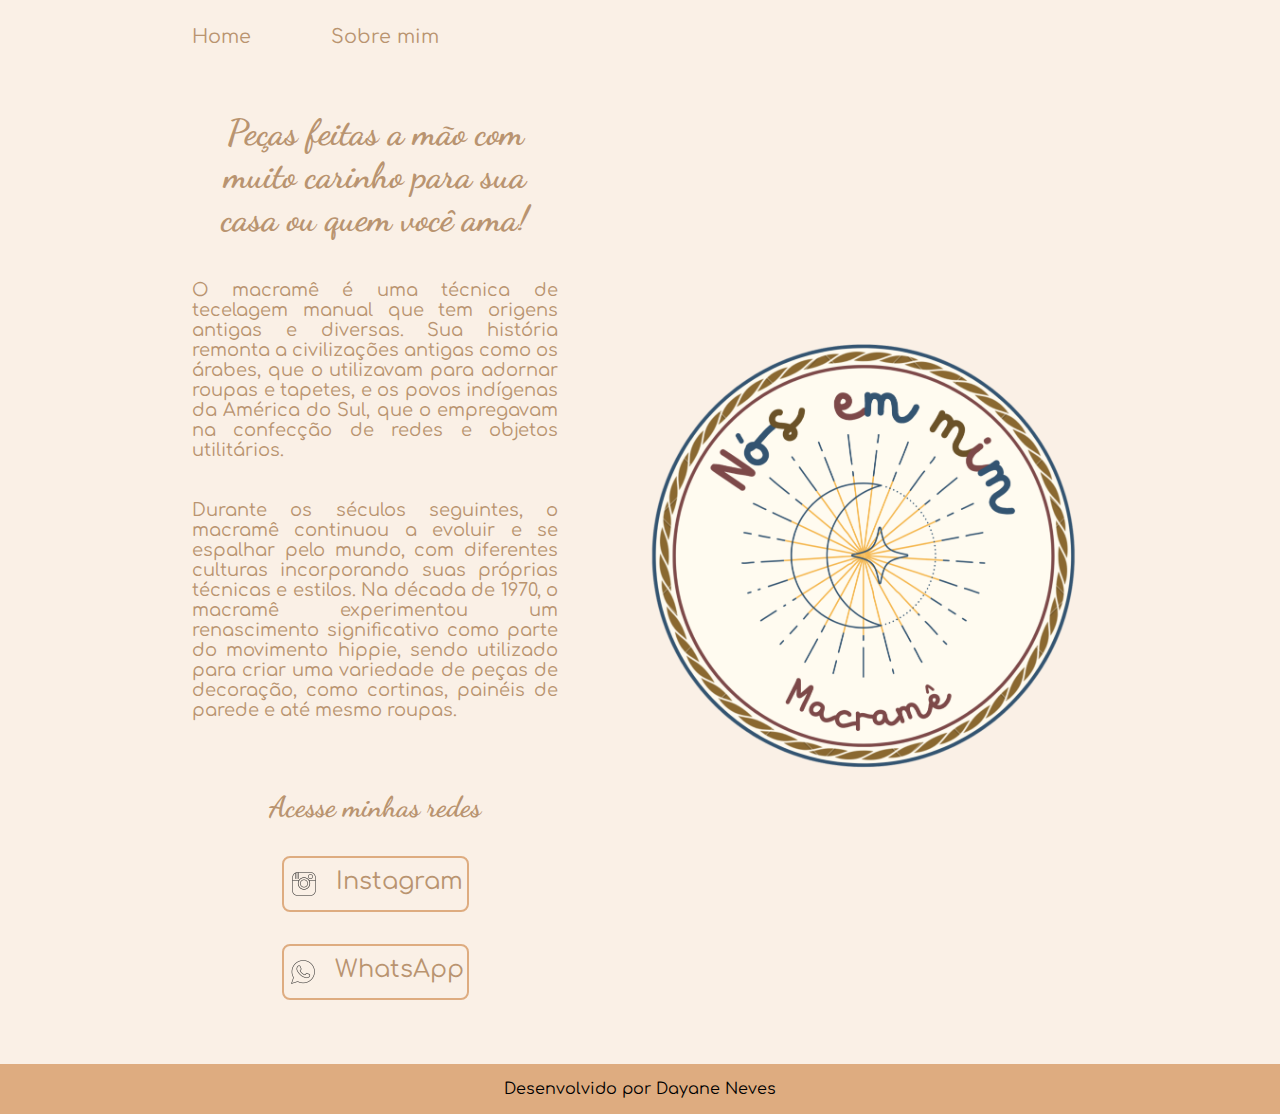
<file: index.html>
<!DOCTYPE html>
<html lang="pt-br">
<head>
    <meta charset="UTF-8">
    <meta name="viewport" content="width=device-width, initial-scale=1.0">
    <title>Nós em Mim - Macramê</title>
    <link rel="stylesheet" href="./style/style.css">
</head>
<body>
    <header class="cabecalho">
        <nav class="cabecalho__menu">
            <a class="cabecalho__menu__link" href="index.html"> Home </a>
            <a class="cabecalho__menu__link" href="about.html"> Sobre mim</a>
        </nav>
    </header>
    <main class="apresentacao">
            <section class="apresentacao__conteudo">
            <h1 class="apresentacao__conteudo__titulo">Peças feitas a mão com muito carinho para sua casa ou <strong class="titulo-destaque"> quem você ama!</strong></h1>
            <p class="apresentacao__conteudo__texto"> O macramê é uma técnica de tecelagem manual que tem origens antigas e diversas. Sua história remonta a civilizações antigas como os árabes, que o utilizavam para adornar roupas e tapetes, e os povos indígenas da América do Sul, que o empregavam na confecção de redes e objetos utilitários.</p>
            <p class="apresentacao__conteudo__texto"> Durante os séculos seguintes, o macramê continuou a evoluir e se espalhar pelo mundo, com diferentes culturas incorporando suas próprias técnicas e estilos. Na década de 1970, o macramê experimentou um renascimento significativo como parte do movimento hippie, sendo utilizado para criar uma variedade de peças de decoração, como cortinas, painéis de parede e até mesmo roupas.</p>
            <div class="apresentacao__links">
                <h2 class="apresentacao__links__subtitulo"> Acesse minhas redes </h2> 
                <a class="apresentacao__links_navegacao" href="https://www.instagram.com/nosemmim"> <img src="./assets/Instagram_icon.png">Instagram </a>
                <a class="apresentacao__links_navegacao"> <img src="./assets/Whatsapp_icon.png"> WhatsApp</a>
                
            </div>
        </section>
        <img class="apresentacao__imagem" src="./assets/logo.png" alt="logo nós em mim macramê">

    </main>
    <footer class="rodape">
        <p> Desenvolvido por Dayane Neves </p>
    </footer>
    
</body>
</html>
</file>
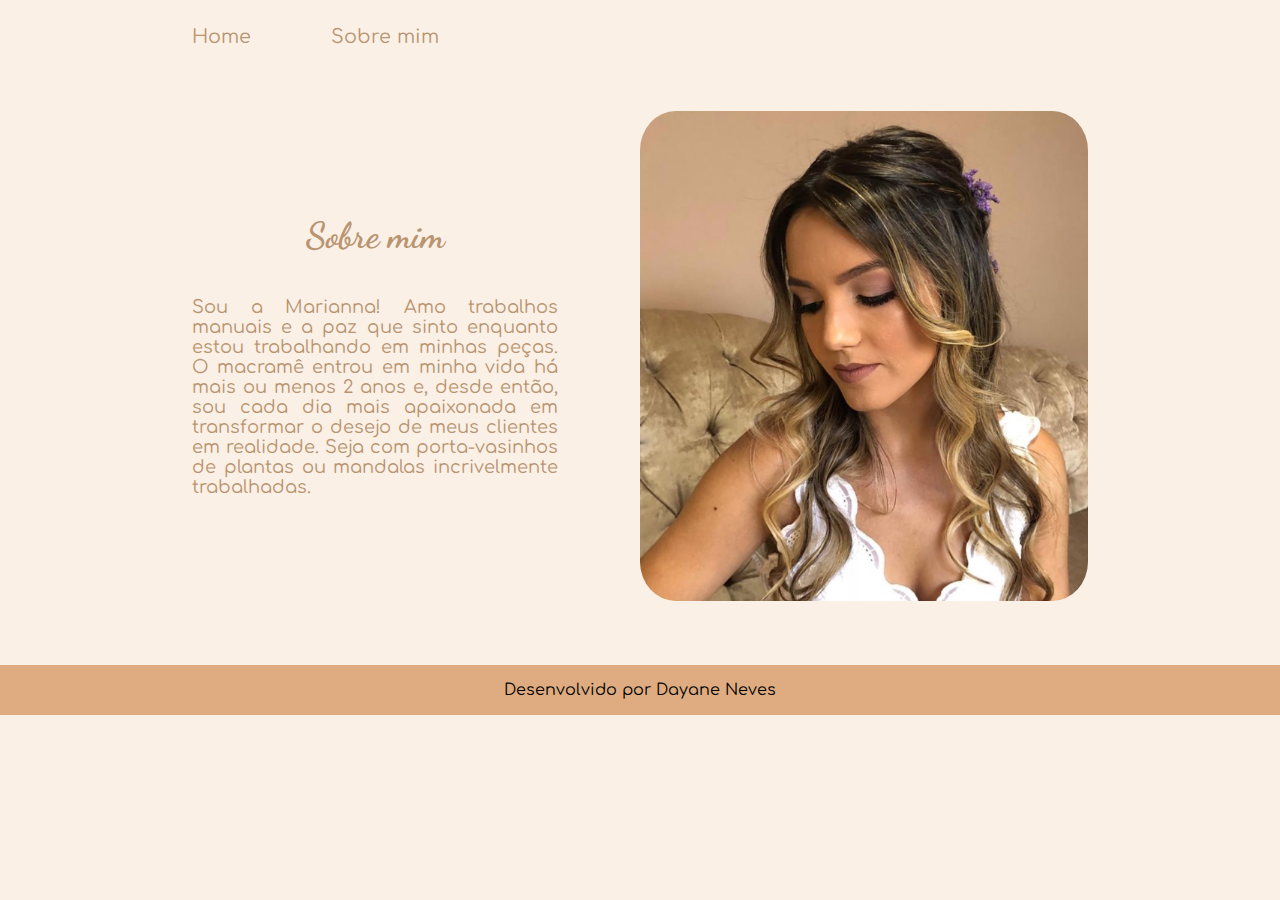
<file: about.html>
<!DOCTYPE html>
<html lang="pt-br">
<head>
    <meta charset="UTF-8">
    <meta http-equiv="X-UA-Compatible" content="IE-edge">
    <meta name="viewport" content="width=device-width, initial-scale=1.0">
    <title>Sobre mim</title>
    <link rel="stylesheet" href="./style/style.css">
</head>
<body>
    <header class="cabecalho">
        <nav class="cabecalho__menu">
            <a class="cabecalho__menu__link" href="index.html"> Home </a>
            <a class="cabecalho__menu__link" href="about.html"> Sobre mim</a>
        </nav>
    </header>
    <main class="apresentacao">
        <section class="apresentacao__conteudo">
            <h1 class="apresentacao__conteudo__titulo">Sobre mim</h1>
            <p class="apresentacao__conteudo__texto">Sou a Marianna! Amo trabalhos manuais e a paz que sinto enquanto estou trabalhando em minhas peças. O macramê entrou em minha vida há mais ou menos 2 anos e, desde então, sou cada dia mais apaixonada em transformar o desejo de meus clientes em realidade. Seja com porta-vasinhos de plantas ou mandalas incrivelmente trabalhadas.</p>
          
        </section>
        <img class="apresentacao__imagem__sobremim" src="./assets/imagem.png" alt="Foto da Marinna de noiva">
    </main>
    <footer class="rodape">
        <p> Desenvolvido por Dayane Neves </p>
    </footer>
</body>
</html>
</file>
<file: style/style.css>
@import url('https://fonts.googleapis.com/css2?family=Comfortaa:wght@300..700&family=Dancing+Script:wght@700&display=swap');

:root {

    --cor-primaria: #faf0e6;
    --cor-secundaria: #B99470;
    --cor-terciaria: #DEAC80;
    --cor-rodape: #000000;
    --cor-hover: #800000;
    --fonte-primaria: "Dancing Script", cursive;
    --fonte-secundaria: "Comfortaa", sans-serif;
}

* {
    margin: 0;
    padding: 0; 
} 

body {
    
    box-sizing: border-box;
    background-color: var(--cor-primaria);
    color: var(--cor-secundaria);
}

.cabecalho {
    padding: 2% 0% 0% 15%;
}

.cabecalho__menu {
    display: flex;
    gap: 80px;
}


.cabecalho__menu__link {
    font-family: var(--fonte-secundaria);
    font-size: 1.2rem;
    font-weight: 400;
    text-decoration: none;
    color: var(--cor-secundaria);
}

.apresentacao {
    gap: 82px;
    padding: 5% 15%;
    display: flex;
    align-items: center;
    justify-content: space-between
}

.apresentacao__conteudo {
    width: 50%;
    display: flex;
    flex-direction: column;
    gap: 40px;
}

.apresentacao__conteudo__titulo{
    font-size: 2.25rem;
    font-family: var(--fonte-primaria);
    text-align: center;
    
}

.titulo-destaque {
    color: var(--cor-secundaria);
}

.apresentacao__conteudo__texto {
    font-size: 1.12rem;
    font-family: var(--fonte-secundaria);
    text-align: justify;
   
}

.apresentacao__links {
    display: flex;
    justify-content: space-between;
    flex-direction: column;
    padding-top: 30px;
    align-items: center;
    gap: 32px;

}

.apresentacao__links__subtitulo{
    font-size: 1.8rem;
    font-family: var(--fonte-primaria);
}

.apresentacao__links_navegacao {
    display: flex;
    justify-content: center;
    gap: 16px;
    width: 50%;
    text-align: center;
    border-radius: 8px;
    font-size: 1.5rem;
    padding: 10px 0;
    text-decoration: none;
    color: var(--cor-secundaria);
    font-family: var(--fonte-secundaria);
    border: 2px solid var(--cor-terciaria); 

}

.apresentacao__links_navegacao:hover {
    background-color: var(--cor-hover);
}

.apresentacao__imagem {
    width: 50%;
}

.apresentacao__imagem__sobremim {
    width: 50%;
    border-radius: 8%;
}

.rodape {
    color: var(--cor-rodape);
    background-color: var(--cor-terciaria);
    padding: 16px;
    text-align: center;
    font-size: 1rem;
    font-family: var(--fonte-secundaria);
}

@media (max-width: 1000px) {

    .cabecalho {
        padding: 10%;
    }

    .cabecalho__menu {
        justify-content: center;
    }


    .apresentacao {
        flex-direction: column-reverse;
        padding: 5%;
    }

    .apresentacao__conteudo {
        width: auto;
    }

   
}
</file>
